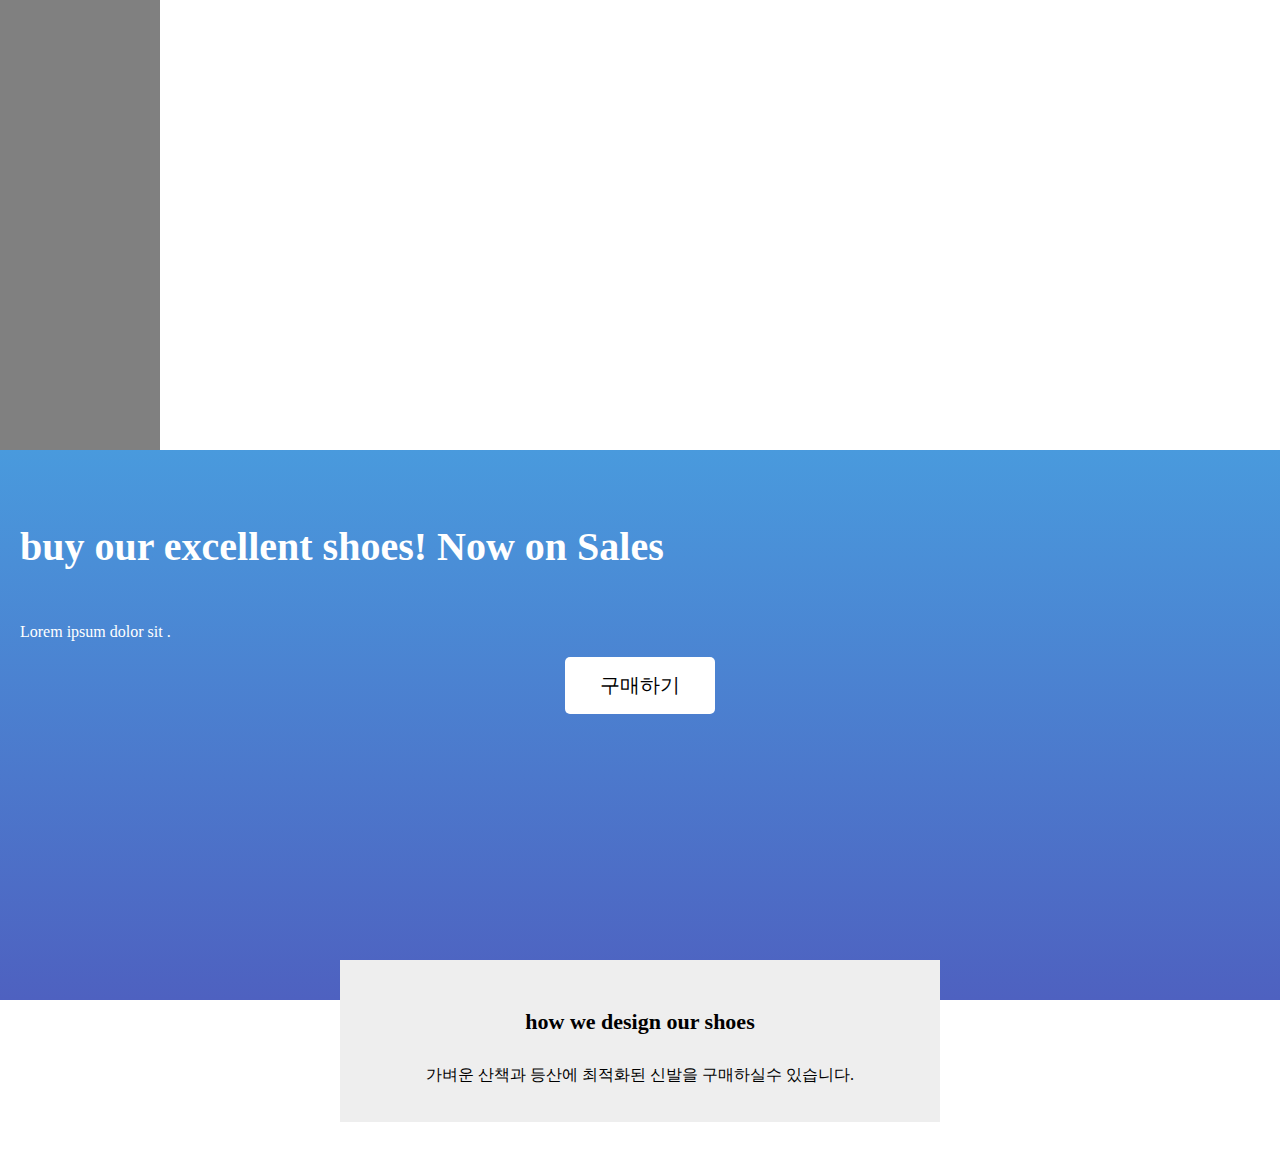
<file: index.html>
<!DOCTYPE html>
<html lang="en">
<head>
    <meta charset="UTF-8">
    <title>Document</title>
    <link href="css/main.css" rel="stylesheet">
    <meta name="viewport" content="width=device-width, initial-scale=1.0">
</head>
<body style="margin: 0px;">
       
    
    <div class="test">
    
    </div>
    
    
    <div class="main-background">
        <h4 class="main-title">buy our 
            excellent shoes! Now on Sales</h4>
        <p class="main-content">Lorem ipsum dolor sit .</p>
        <button  class="main-button">구매하기</button>
    </div>
    <div class="explain-box">
        <h4>how we design our shoes</h4>
        <p>가벼운 산책과 등산에 최적화된 신발을 구매하실수 있습니다.</p>
    </div>
    
</body>
</html>
</file>
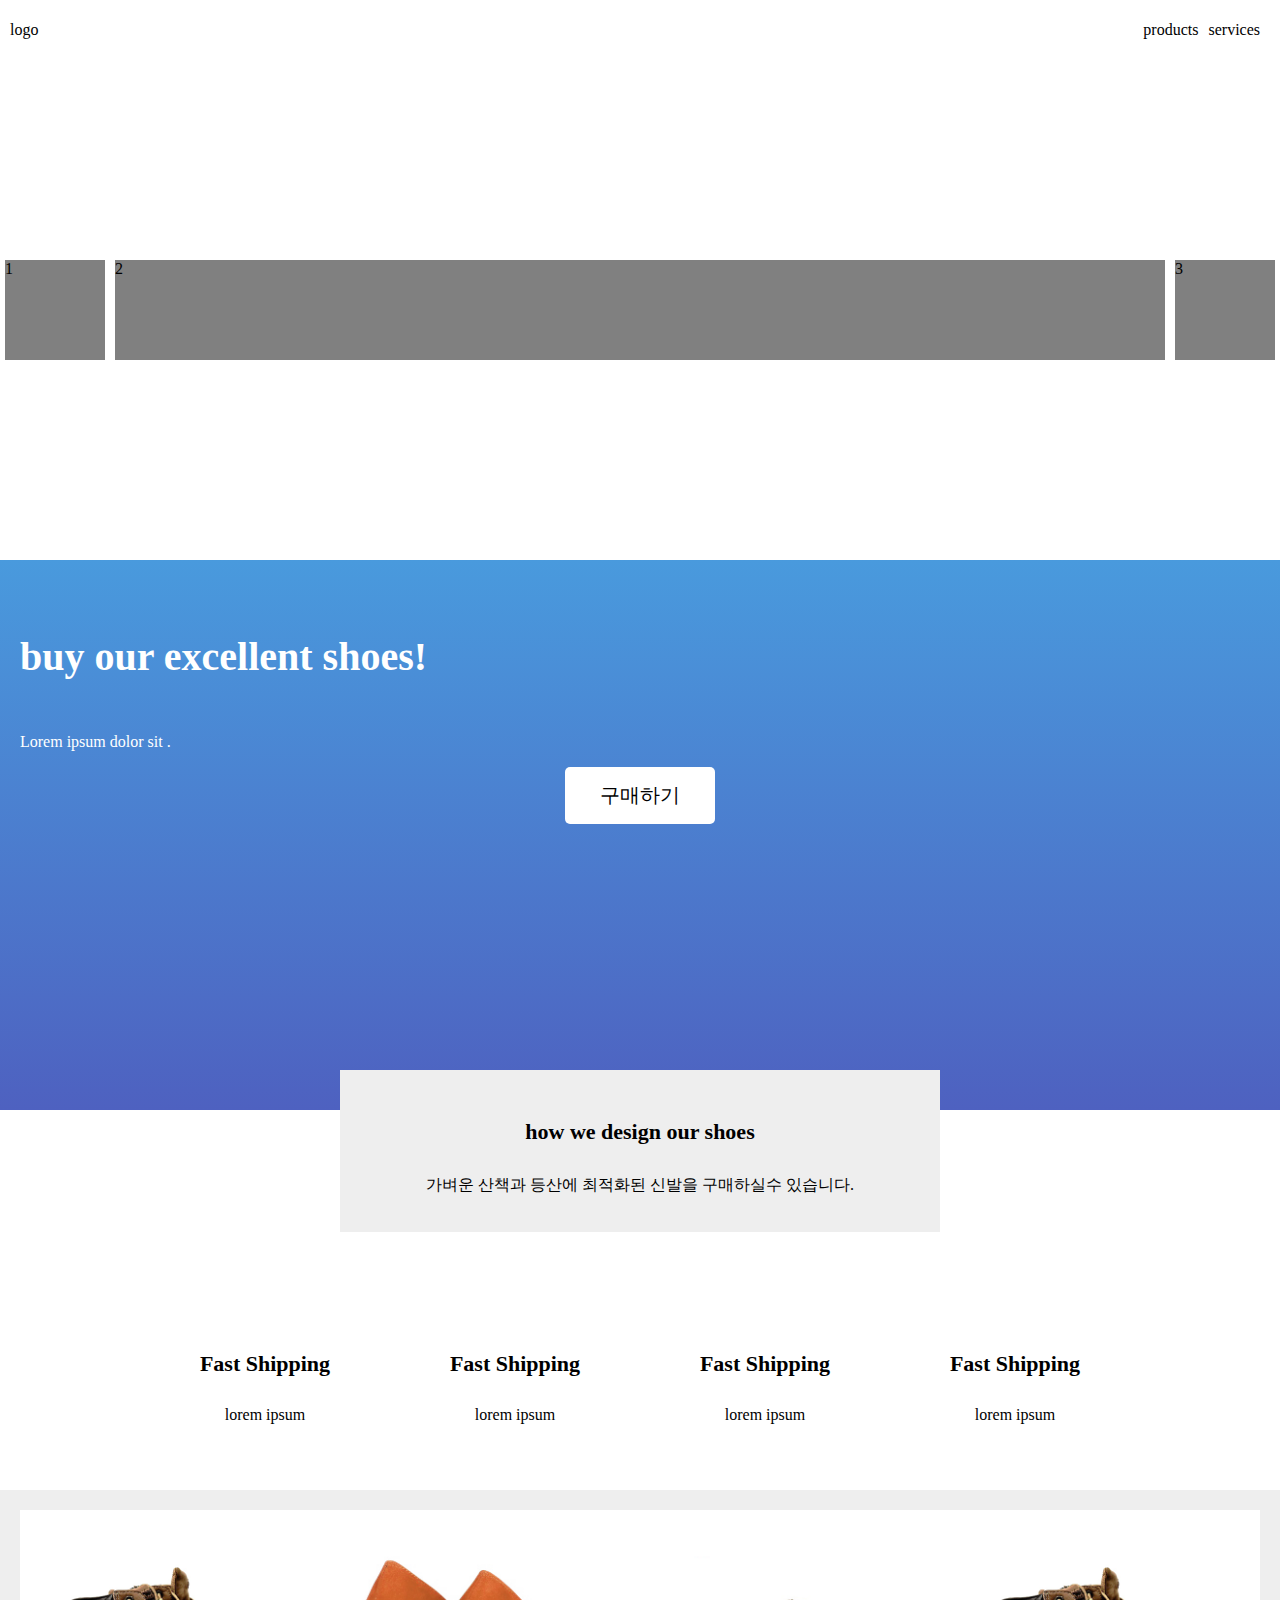
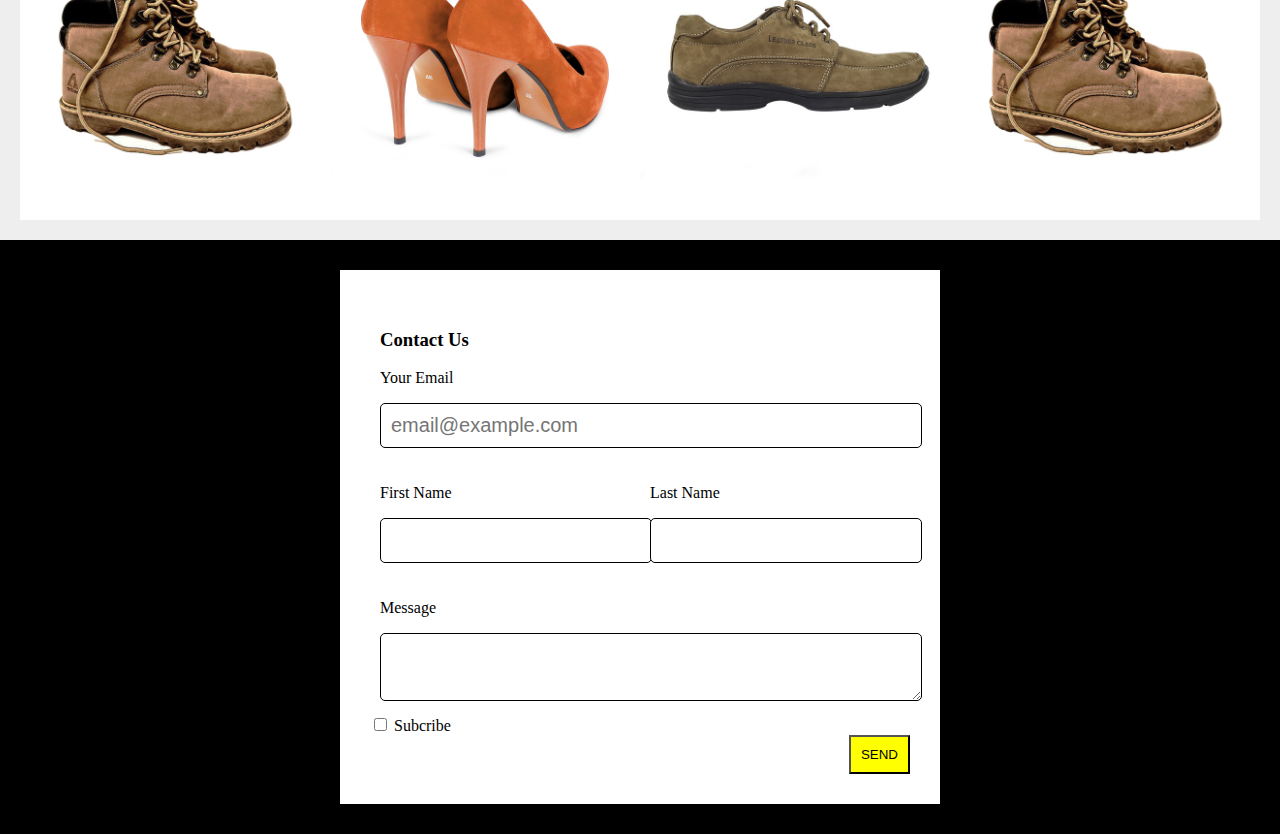
<file: layout2.html>
<!DOCTYPE html>
<html lang="en">
<head>
    <meta charset="UTF-8">
    <title>Document</title>
    <link href="css/main.css" rel="stylesheet">
    <link rel="stylesheet" href="https://cdnjs.cloudflare.com/ajax/libs/font-awesome/6.5.1/css/all.min.css" integrity="sha512-DTOQO9RWCH3ppGqcWaEA1BIZOC6xxalwEsw9c2QQeAIftl+Vegovlnee1c9QX4TctnWMn13TZye+giMm8e2LwA==" crossorigin="anonymous" referrerpolicy="no-referrer" />
</head>
<body style="margin: 0px;">
    
    <div>
        
    </div>
    
    
    
    <nav class="nav-container">
        <div class="nav-item">logo</div>
        <div style="flex-grow: 1 "></div>
        <div class="nav-item">products</div>
        <div class="nav-item">services</div>
    </nav>
    
    
    <div class="flex-container">
        <div class="flex-item">1</div>
        <div class="flex-item" style="flex-grow: 2">2</div>
        <div class="flex-item">3</div>
    </div>
    
    
    <div class="main-background">
        <h4 class="main-title">buy our 
            excellent shoes!</h4>
        <p class="main-content">Lorem ipsum dolor sit .</p>
        <button  class="main-button">구매하기</button>
    </div>
    <div class="explain-box">
        <h4>how we design our shoes</h4>
        <p>가벼운 산책과 등산에 최적화된 신발을 구매하실수 있습니다.</p>
    </div>
    
    <div class="product-container">
        <div>
            <i class="fa-solid fa-shop fa-3x"></i>
            <h4>Fast Shipping</h4>
            <P>lorem ipsum</P>
        </div>
        <div>
            <i class="fa-solid fa-shop fa-3x"></i>
            <h4>Fast Shipping</h4>
            <P>lorem ipsum</P>
        </div>
        <div>
            <i class="fa-solid fa-shop fa-3x"></i>
            <h4>Fast Shipping</h4>
            <P>lorem ipsum</P>
        </div>
        <div>
            <i class="fa-solid fa-shop fa-3x"></i>
            <h4>Fast Shipping</h4>
            <P>lorem ipsum</P>
        </div>
        <div style="float: none; clear: both;"></div>
    </div>
    
    <div class="shop-bg">
        <div class="shop-container">
            <div class="shop-item">
                <div style="positon: relative">
                    <div class="overlay-warp">
                        <div class="overlay-black"><span>$60</span></div>
                    </div>
                    <img src="img/product1-1.jpg">
                </div>
            </div>
            <div class="shop-item">
                <img src="img/product2.jpg">
            </div>
            <div class="shop-item">
                <img src="img/product3.jpg">
            </div>
            <div class="shop-item">
                <img src="img/product1-1.jpg">
            </div>
        </div>
    </div>
    
    
    <div class="form-background">
        <div class="form-white">
            <form>
                <div class="w-100">
                    <h3>Contact Us</h3>
                    <p>Your Email</p>
                    <input class="form-input" placeholder="email@example.com" type="email">
                </div>
                <div class="w-50">
                    <p>First Name</p>
                    <input class="form-input" type="text">
                </div>
                <div class="w-50"><p>Last Name</p>
                    <input class="form-input" type="text">
                </div>
                <div style="clear: both"></div>
                
                <div class="w-100">
                    <p>Message</p>
                    <textarea class="form-input"></textarea>
                </div>
                
                <div>
                    <input id="sub" type="checkbox">
                    <label for="sub">Subcribe</label>
                    <button class="yellow-button">SEND</button>
                </div>
                
            </form>
        </div>
    </div>
    
</body>
</html>
</file>
<file: css/main.css>
body {
  margin: 0;
}
div {
  box-sizing: border-box;
}
h1 {
  font-size: 30px;
}
h4 {
  font-size: 22px;
}

@font-face{
    font-family:'작명!!!';
    src : url()
    /*font-weight : 800;*/
    font-family: 'gulim';
}

/*div,input,textarea {
    box-sizing: border-box;
}
*/


.profile {
width: 100px; 
display: block; 
margin-left: auto; 
margin-right: auto;
}

.img {
    text-align: center;
    font-size: 16px;
}

.content{
    color: red
}

.main-background{
    /*width: 100%;
    height: 500px;
    background-image: url(../img/shoes.jpg);
    background-size: cover;
    background-repeat: no-repeat;
    background-position: center;
    padding: 1px;*/
    background-image: linear-gradient(to bottom, #499add, #4e61c0);
    height: 550px;
    padding: 20px;
    color: white;
}

.main-title{
    color: white;
    font-size: 40px;
    align-items: center;
}

.main-content{
    color: white;
}

.main-button{
    
    padding: 15px;
    font-size: 20px;
    background: white;
    border: none;
    border-radius: 5px;
    position: absolute;
    left: 0;
    right: 0;
    margin: auto;
    width: 150px;
}
.explain-box {
    width: 80%;
    max-width: 600px;
    margin: auto;
    padding: 20px;
    text-align: center;
    background-color: #eee;
    position: relative;
    top: -40px
}




.login-email {
    background-color:aqua;
}

.form-background {
    background-color: black;
    padding: 30px;
}

.form-white {
    background-color: white;
    padding: 30px;
    width: 80%;
    max-width: 600px;
    margin: auto;
}

.form-input {
    width: 100%;
    padding: 10px;
    font-size: 20px;
    border:1px solid black;
    border-radius: 5px;
    
}

.w-50 {
    width: 50%;
    float: left;
    padding: 10px;
}

.w-100 {
    width: 100%;
    padding: 10px;
}

.yellow-button {
    padding: 10px;
    background-color:yellow;
    display: block;
    margin-left: auto;
}

td,th {
   /* border: 1px solid black;*/
}

.cart-table td,.cart-table td{
    padding: 15px;
    border: 1px solid #c2d3de;
}

table {
    border-collapse: collapse;
}



.cart-background {
    width: 100%;
    background-color: #c2d3de;
    padding: 30px;
}

.cart-table {
    width: 100%;
    max-width: 700px;
    margin: auto;
    background: white;
    border-radius: 10px;
}

.cart-table td:nth-child(2) {
    width: 400px
}



.btn {
    padding: 15px 20px;
    font-size: 16px;
    font-family: 'nanumsquare';
    font-weight: 600;
    border: none;
    border-radius: 5px;
    cursor: pointer;
}
.btn-black {
  background: #444;
  color: white;
}
.btn-black:hover {
  마우스올렸을시 스타일
}
.btn-black:active {
  커서가찍혔을시 스타일 
}
.btn:hover {
    background-color: chocolate;
}
.btn:focus{
    background-color: gray;
}
.btn:active {
    background-color: brown;
    border: 2px solid black;
}


.input-test {
    font-size: 20px;
}
input-test {
    border: 2px solid red;
}

.custom-link {
    text-decoration: none;
}
.custom-link:link{
    color: skyblue;
}
.custom-link:visited{
    color:black;
}

.flex-item {
    width: 100px;
    height: 100px;
    background-color: gray;
    margin: 5px;
}

.flex-container {
    display: flex;
    /*justify-content: center;*/
    /*flex-direction: column*/
    height: 500px;
    align-items: center;
    justify-content: center;
}

.nav-container {
    display: flex;
    height: 40px;
    align-items: center;
    padding: 10px;
}

.nav-item {
    margin-right: 10px;
}

.test {
    width: 10rem;
    height: 50vh;
    background: grey;
}


.product-container {
    width: 80%;
    max-width: 1000px;
    margin: auto;
    margin-top: 50px;
    margin-bottom: 50px;
}
.product-container div{
    float: left;
    width: 25%;
    text-align: center;
}

@media screen and (max-width: 1200px) {
    .main-title{
        font-size: 30px
    }
    /*.nav-item{
        font-size: 12px;
    }*/
    .product-container div{
        width: 50%;
    }
    .product-container {
        max-width: 600px;
    }
}

@media screen and (max-width: 768px) {
    .main-title{
        font-size: 20px
    }
    .product-container div{
        width: 100%;
    }
}

.product-container i {
    background-color: burlywood;
    width: 100px;
    height: 100px;
    border-radius: 50px;
    padding-top: 25px;
    box-sizing: border-box;
    color: white;
    margin-top: 20px;
}

.shop-bg {
    background-color: #eee;
    padding: 20px;
}

.shop-container {
    display: flex;
    width: 90%
    margin: auto;
}
.shop-itme {
    width: 33%;
    padding: 10px;
}


.shop-item img {
    width: 100%;
    display: block;
}

.overlay {
    position: absolute;
    width: 100%;
    height: 100%;
    background: rgba(0,0,0,0.5);
    opacity: 1;
    transition: all 1s;
    transition-timing-function: cubic-bezier(0,1.05,.48,1.01);
}
.overlay:hover {
    opacity: 1;
}


.overlay-warp {
    position: absolute;
    width: 100%;
    height: 100%;
    overflow: hidden;
}
.overlay-wrap:hover .overlay-black {
    margin-top: 50%;
}


.overlay-black {
    width: 100%;
    height: 100%;
    background-color: rgba(0,0,0,0.3);
    margin-top:100%;
    transition: all 1s;
}

.main-container {
    max-width: 1200px;
    margin: auto;
}

.main-text {
    float: left;
    margin-top: 50px;
}

.main-iphone {
    width: 400px;
  float: right;
  margin-top: 95px;
}
@media screen and (max-width : 992px) {
  .main-iphone {
    width: 260px;
    display: block;
    float: none;
    margin: auto;
    margin-top: 42px;
  }
  .main-text {
    float: none;
    margin-top: 50px;
    text-align: center;
  }
}

/*큰 레이아웃*/
.service {
  background-color: #4e61c0;
  width: 100%;
  color: white;
  text-align: center;
  padding: 60px 30px 50px 30px;
}
.service-items {
  display: flex;
}
.service-items div {
  width: 25%;
}

/*나머지 쓸데없는 디자인들*/
.service h5 {
  margin-bottom: 0px;
}
.service-icon {
  background: white;
  color: #4e61c0;
  width: 100px;
  height: 100px;
  border-radius: 50%;
  box-sizing: border-box;
  padding: 15px;
}
.white-box {
  position: absolute;
  width: 100%;
  height: 100%;
  z-index : 2;
  border : 0px solid white;
}

.white-box:hover {
  border : 30px solid white;
}
</file>
